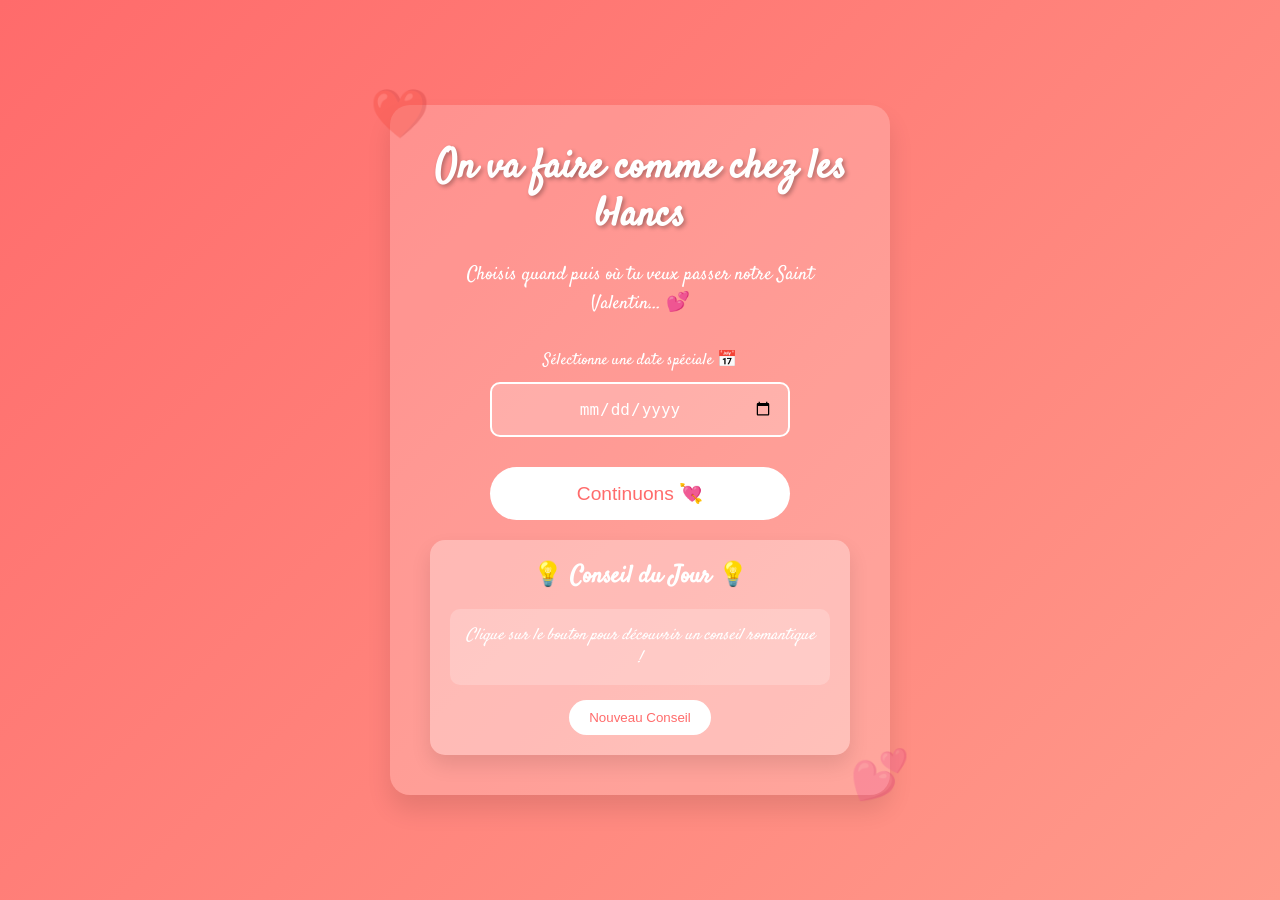
<file: index.html>
<!DOCTYPE html>
<html lang="fr">
<head>
    <meta charset="UTF-8">
    <meta name="viewport" content="width=device-width, initial-scale=1.0, maximum-scale=1.0, user-scalable=no">
    <meta name="theme-color" content="#ff6b6b">
    <meta name="apple-mobile-web-app-capable" content="yes">
    <meta name="apple-mobile-web-app-status-bar-style" content="black-translucent">
    <title>Notre Saint Valentin 💘</title>
    <link rel="stylesheet" href="./styles.css">
    <link rel="apple-touch-icon" href="./heart-icon.png">
</head>
<body>
    <div class="container">
        <h1>On va faire comme chez les blancs </h1>
        <p class="intro-text">Choisis quand puis où tu veux passer notre Saint Valentin... 💕</p>
        
        <div class="calendar-container">
            <label for="valentine-date">Sélectionne une date spéciale 📅</label>
            <input type="date" id="valentine-date" class="calendar-input" required>
        </div>
        
        <button id="continue-btn" class="continue-btn">Continuons 💘</button>

        <div class="conseil-container">
            <h3>💡 Conseil du Jour 💡</h3>
            <div id="conseil-text" class="conseil-text">
                Clique sur le bouton pour découvrir un conseil romantique !
            </div>
            <button id="conseil-btn" class="conseil-btn">Nouveau Conseil</button>
        </div>
    </div>

    <script src="./script.js"></script>
</body>
</html>
</file>
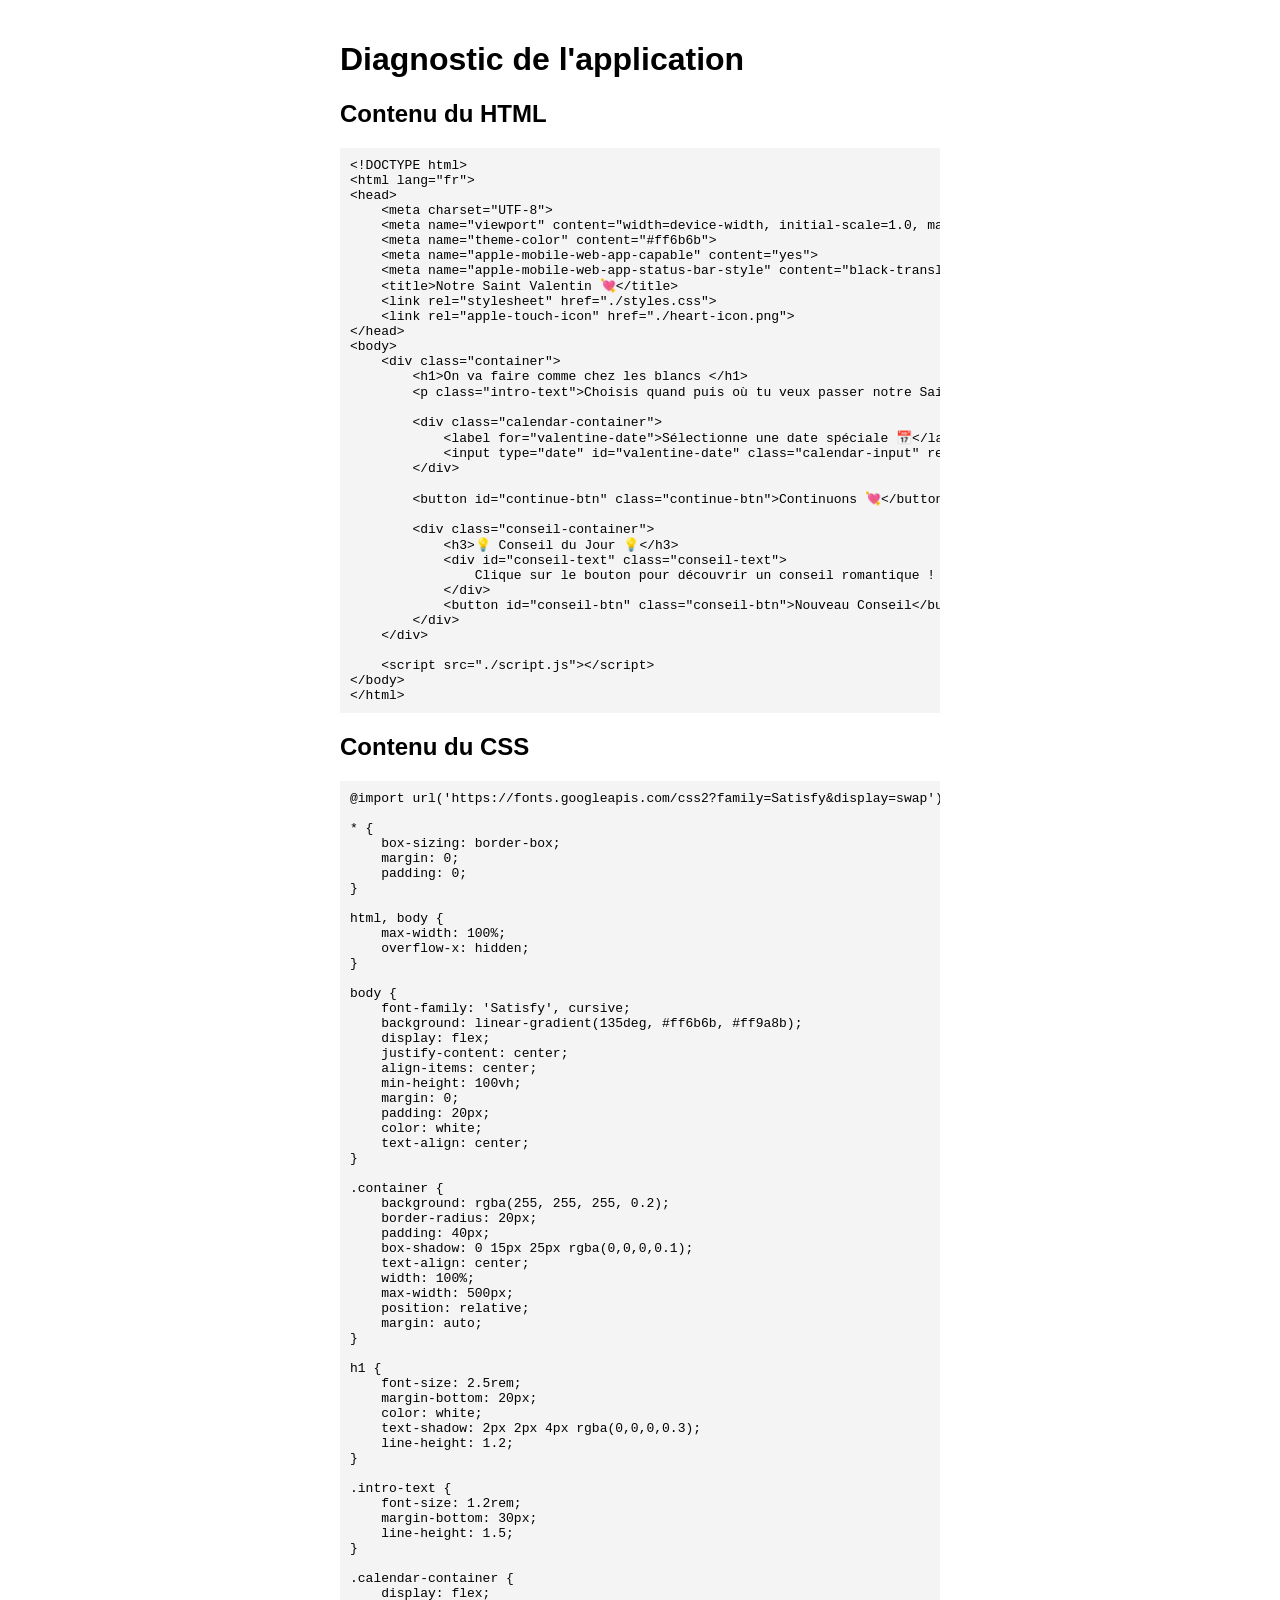
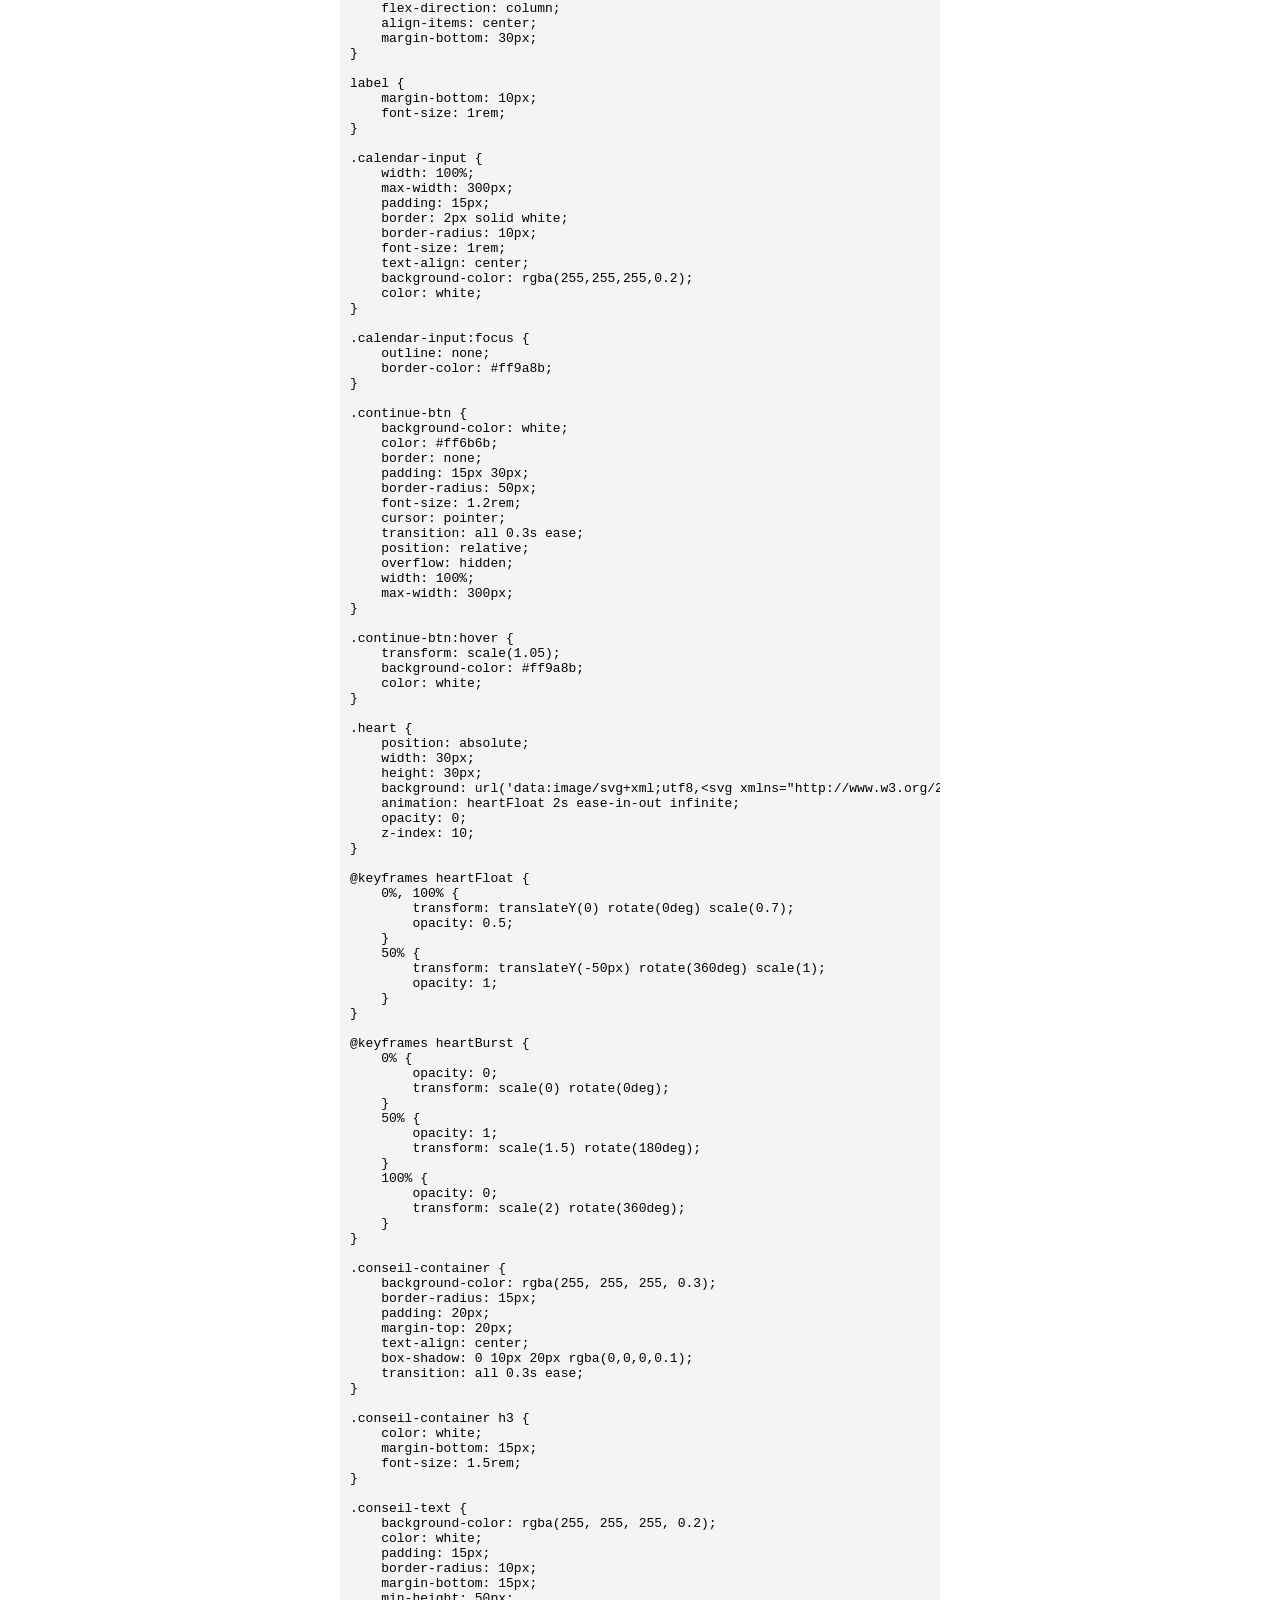
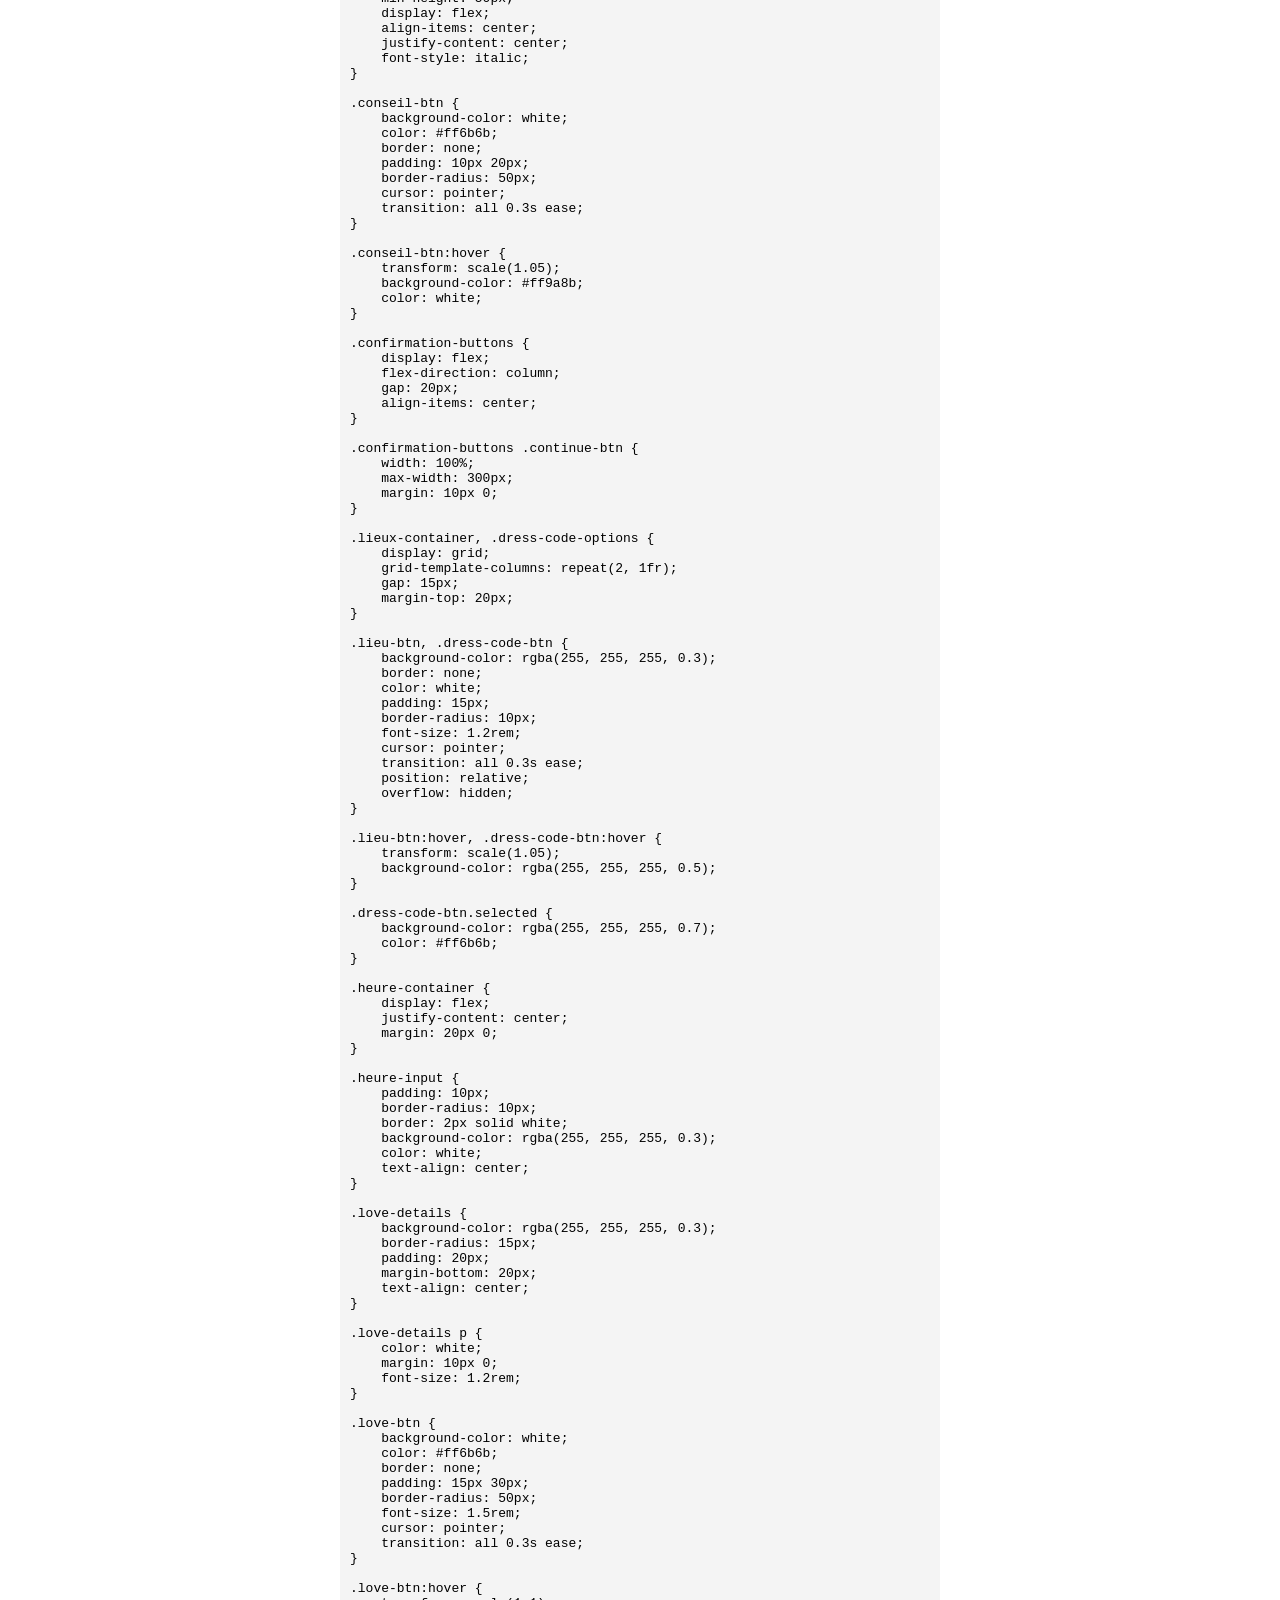
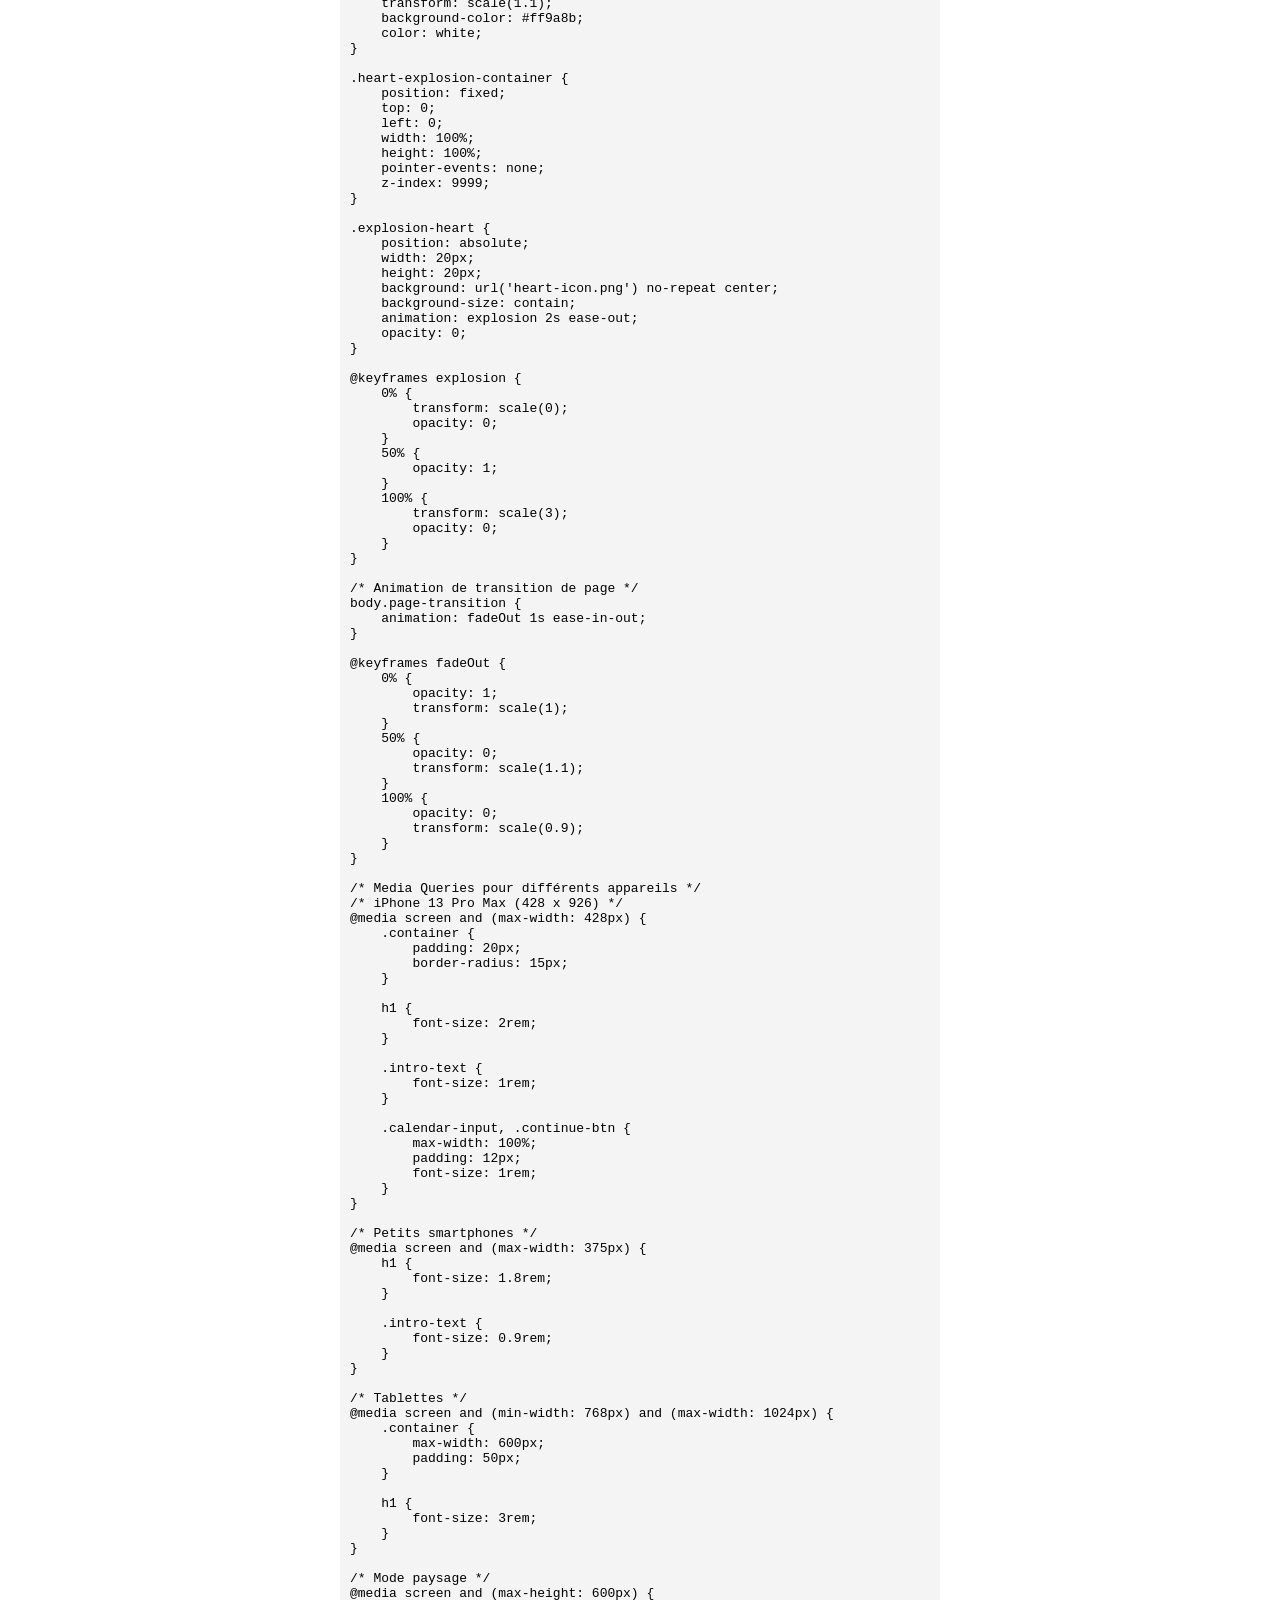
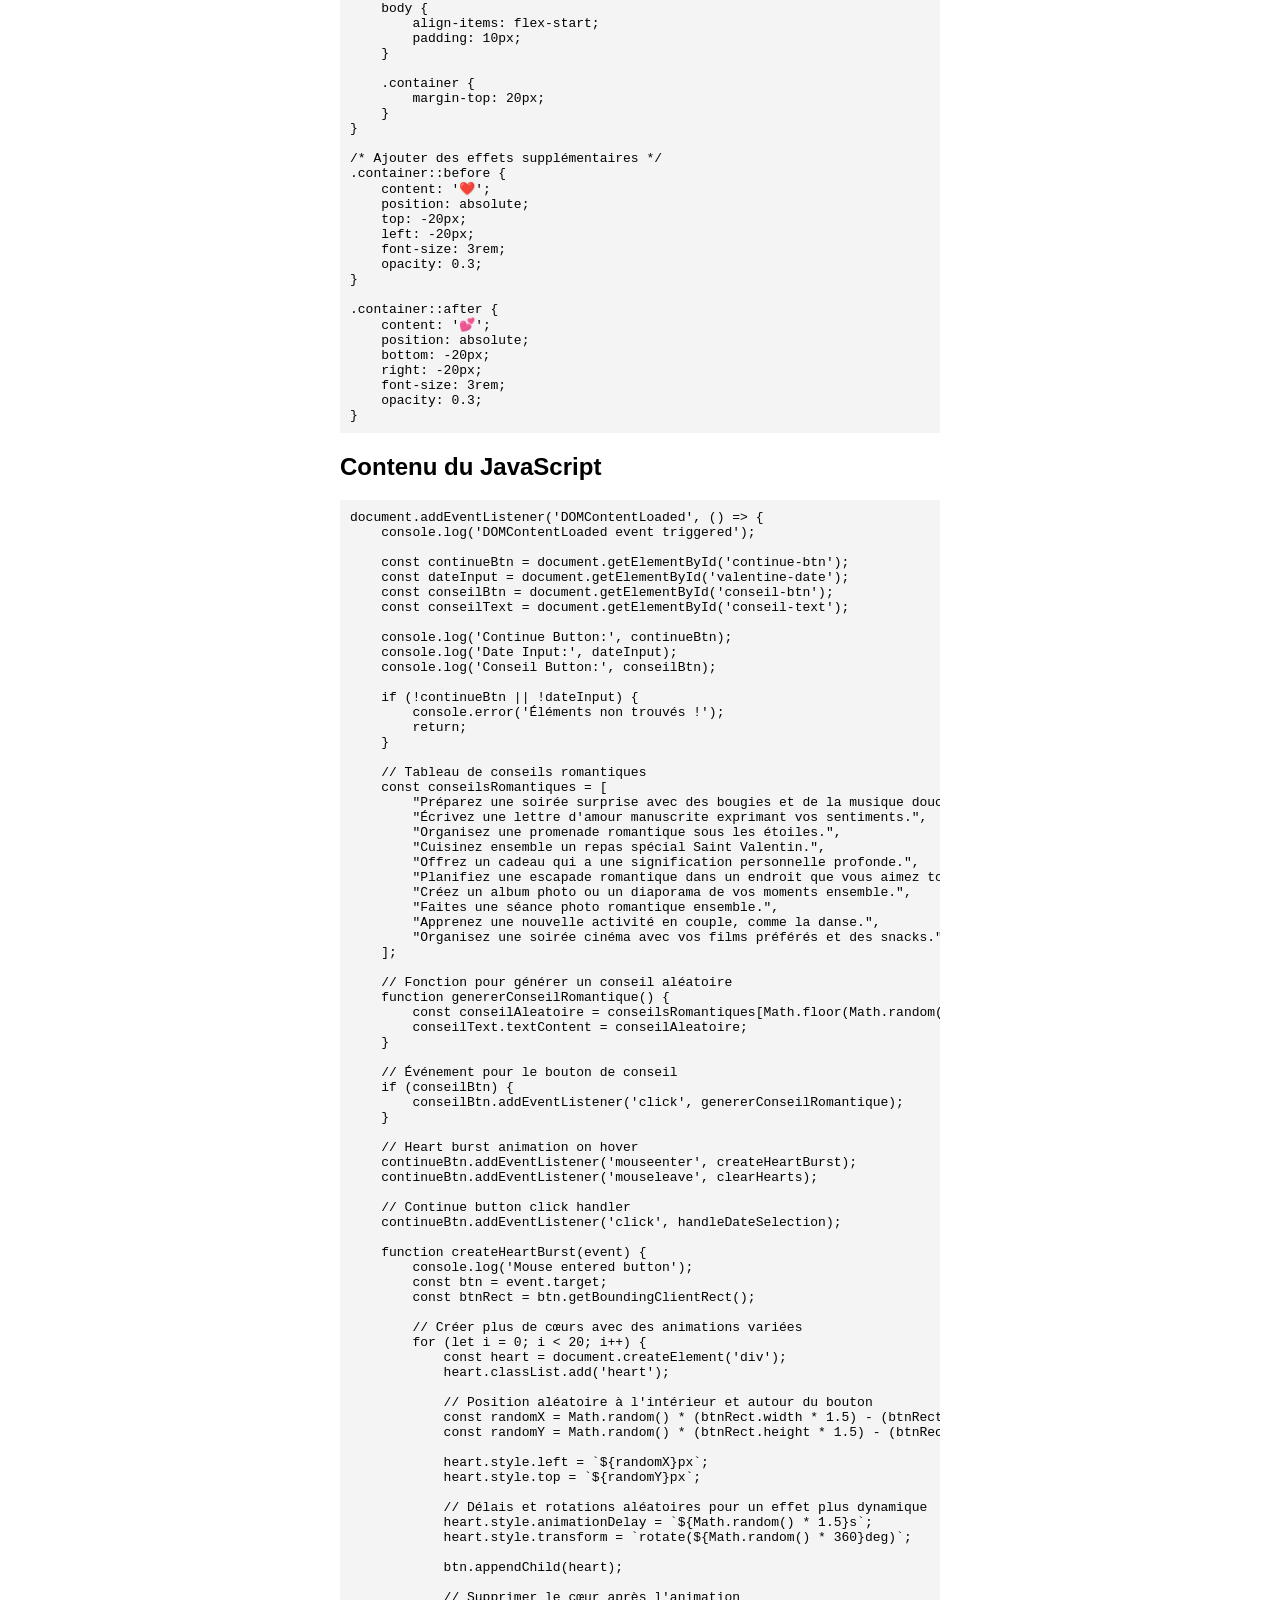
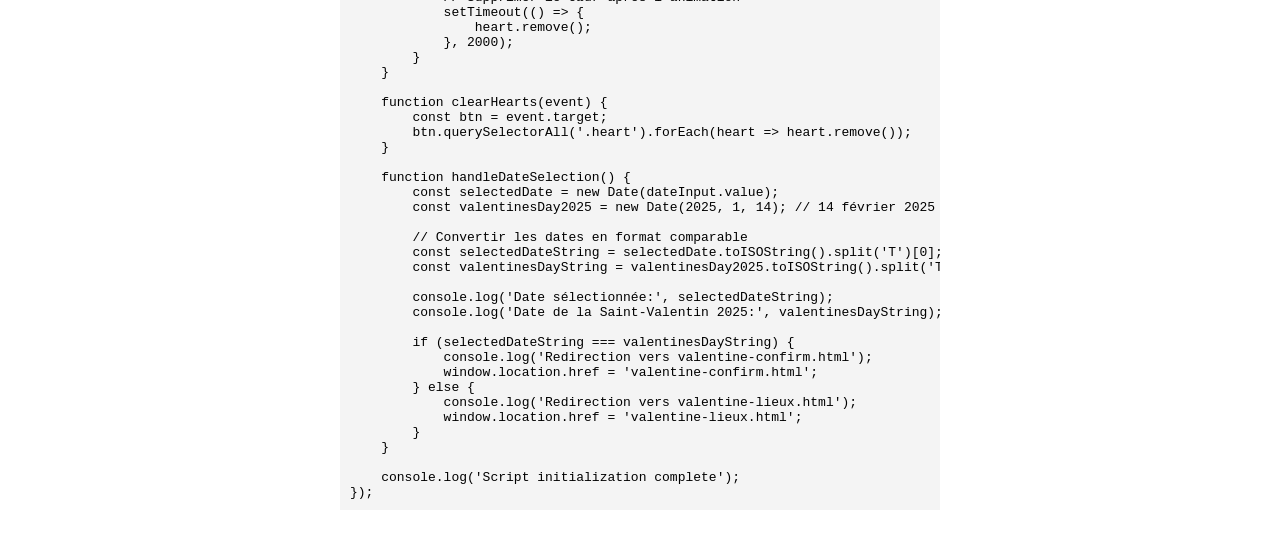
<file: debug.html>
<!DOCTYPE html>
<html lang="fr">
<head>
    <meta charset="UTF-8">
    <title>Debug Page</title>
    <style>
        body { 
            font-family: Arial, sans-serif; 
            max-width: 600px; 
            margin: 0 auto; 
            padding: 20px; 
        }
        pre { 
            background-color: #f4f4f4; 
            padding: 10px; 
            overflow-x: auto; 
        }
    </style>
</head>
<body>
    <h1>Diagnostic de l'application</h1>
    
    <h2>Contenu du HTML</h2>
    <pre id="html-content"></pre>
    
    <h2>Contenu du CSS</h2>
    <pre id="css-content"></pre>
    
    <h2>Contenu du JavaScript</h2>
    <pre id="js-content"></pre>

    <script>
        // Charger et afficher le contenu des fichiers
        async function loadFile(url) {
            try {
                const response = await fetch(url);
                return await response.text();
            } catch (error) {
                return `Erreur de chargement : ${error}`;
            }
        }

        async function displayFileContents() {
            document.getElementById('html-content').textContent = await loadFile('index.html');
            document.getElementById('css-content').textContent = await loadFile('styles.css');
            document.getElementById('js-content').textContent = await loadFile('script.js');
        }

        displayFileContents();
    </script>
</body>
</html>
</file>
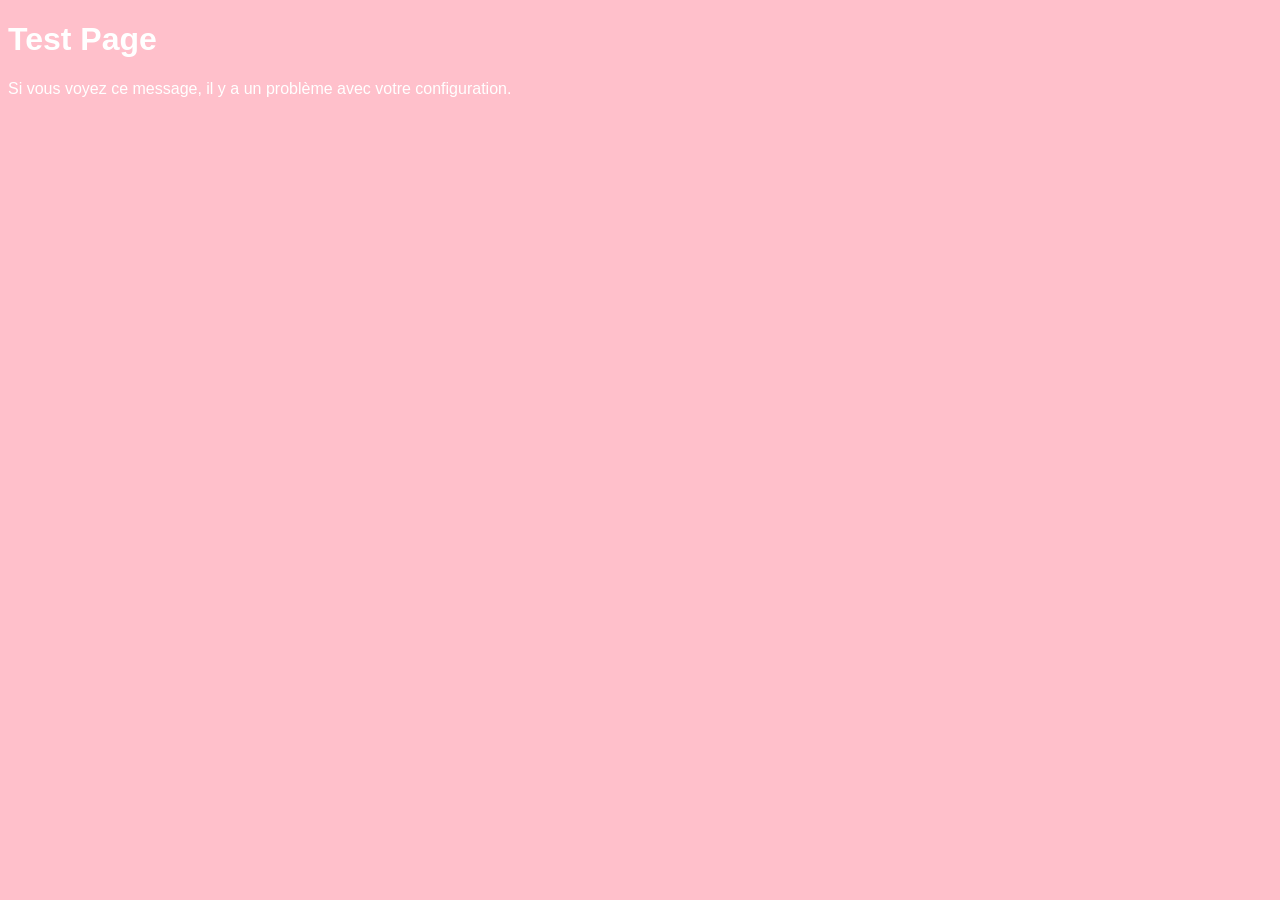
<file: test.html>
<!DOCTYPE html>
<html>
<head>
    <title>Test Page</title>
    <style>
        body { background: pink; color: white; font-family: Arial; }
    </style>
</head>
<body>
    <h1>Test Page</h1>
    <p>Si vous voyez ce message, il y a un problème avec votre configuration.</p>
</body>
</html>
</file>
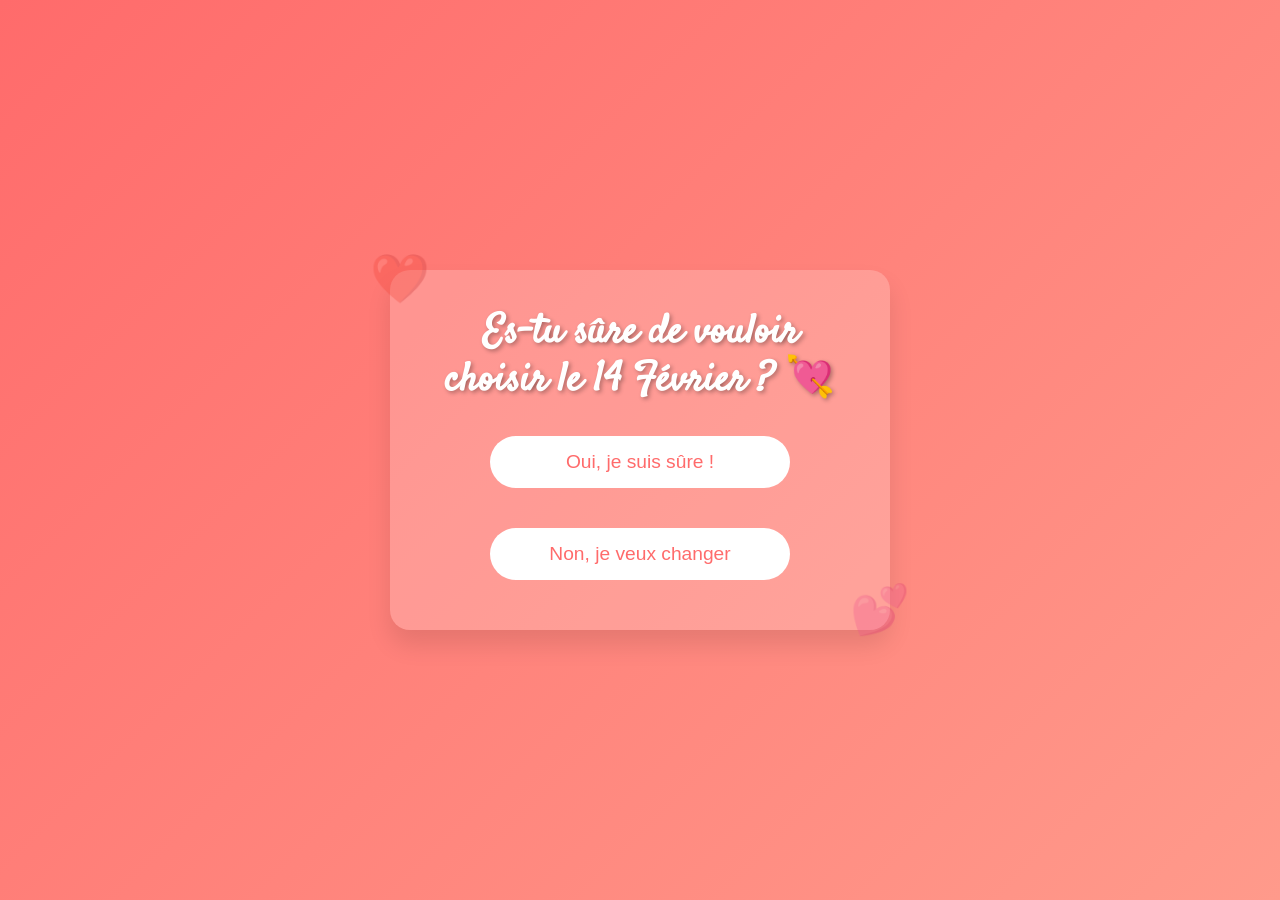
<file: valentine-confirm.html>
<!DOCTYPE html>
<html lang="fr">
<head>
    <meta charset="UTF-8">
    <meta name="viewport" content="width=device-width, initial-scale=1.0, maximum-scale=1.0, user-scalable=no">
    <title>Confirmation Saint Valentin 💘</title>
    <link rel="stylesheet" href="./styles.css">
</head>
<body>
    <div class="container">
        <h1>Es-tu sûre de vouloir choisir le 14 Février ? 💘</h1>
        
        <div class="confirmation-buttons">
            <button id="confirm-yes" class="continue-btn">Oui, je suis sûre !</button>
            <button id="confirm-change" class="continue-btn">Non, je veux changer</button>
        </div>
    </div>

    <script>
        document.getElementById('confirm-yes').addEventListener('click', () => {
            window.location.href = 'valentine-lieux.html';
        });

        document.getElementById('confirm-change').addEventListener('click', () => {
            window.location.href = 'index.html';
        });
    </script>
</body>
</html>
</file>
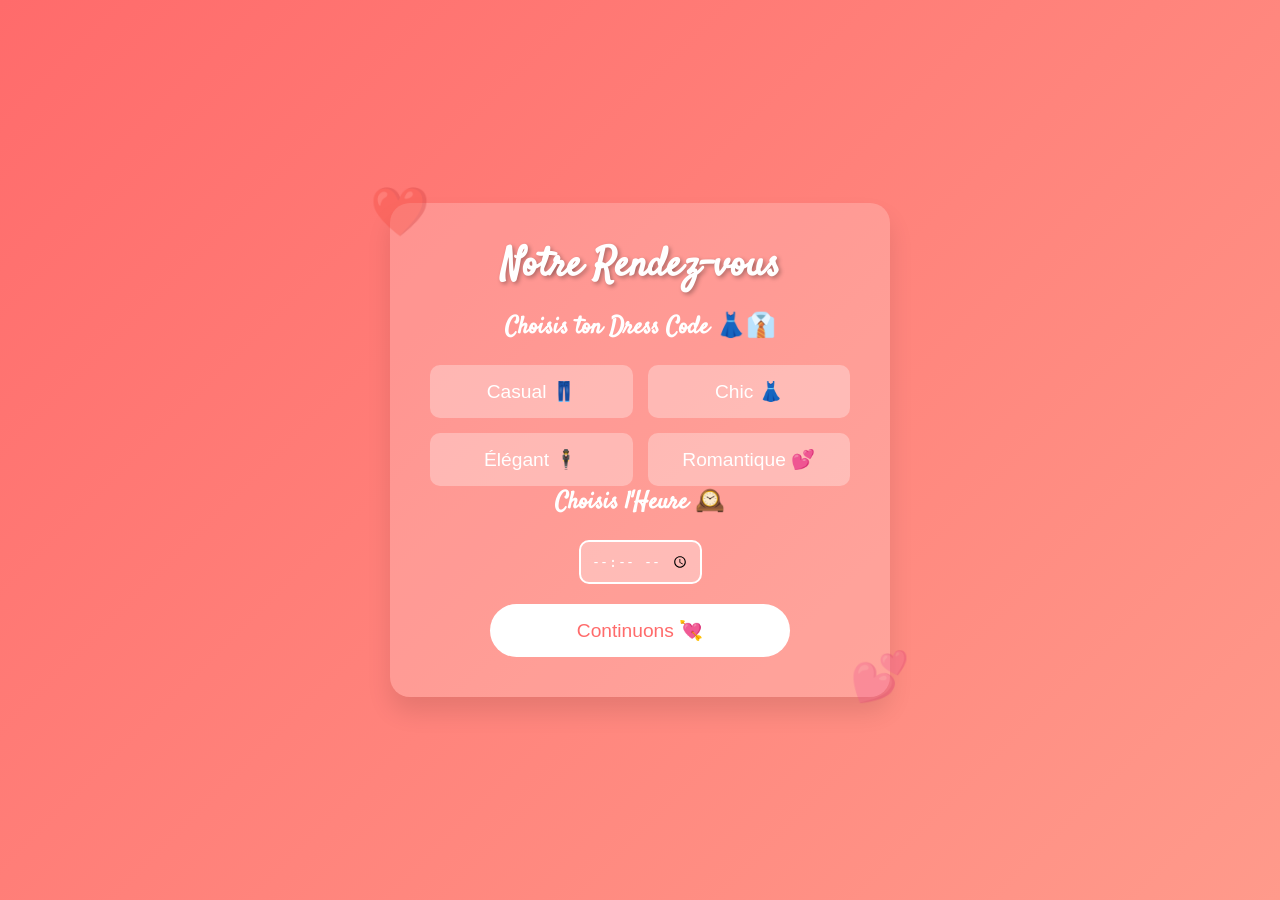
<file: valentine-dress-code.html>
<!DOCTYPE html>
<html lang="fr">
<head>
    <meta charset="UTF-8">
    <meta name="viewport" content="width=device-width, initial-scale=1.0, maximum-scale=1.0, user-scalable=no">
    <title>Dress Code et Heure 💘</title>
    <link rel="stylesheet" href="./styles.css">
</head>
<body>
    <div class="container">
        <h1 id="lieu-titre">Notre Rendez-vous</h1>
        
        <div class="dress-code-container">
            <h2>Choisis ton Dress Code 👗👔</h2>
            <div class="dress-code-options">
                <button class="dress-code-btn" data-code="casual">Casual 👖</button>
                <button class="dress-code-btn" data-code="chic">Chic 👗</button>
                <button class="dress-code-btn" data-code="elegant">Élégant 🕴️</button>
                <button class="dress-code-btn" data-code="romantique">Romantique 💕</button>
            </div>

            <h2>Choisis l'Heure 🕰️</h2>
            <div class="heure-container">
                <input type="time" id="heure-rendez-vous" class="heure-input">
            </div>

            <button id="continuer-btn" class="continue-btn">Continuons 💘</button>
        </div>
    </div>

    <script src="./script-dress-code.js"></script>
</body>
</html>
</file>
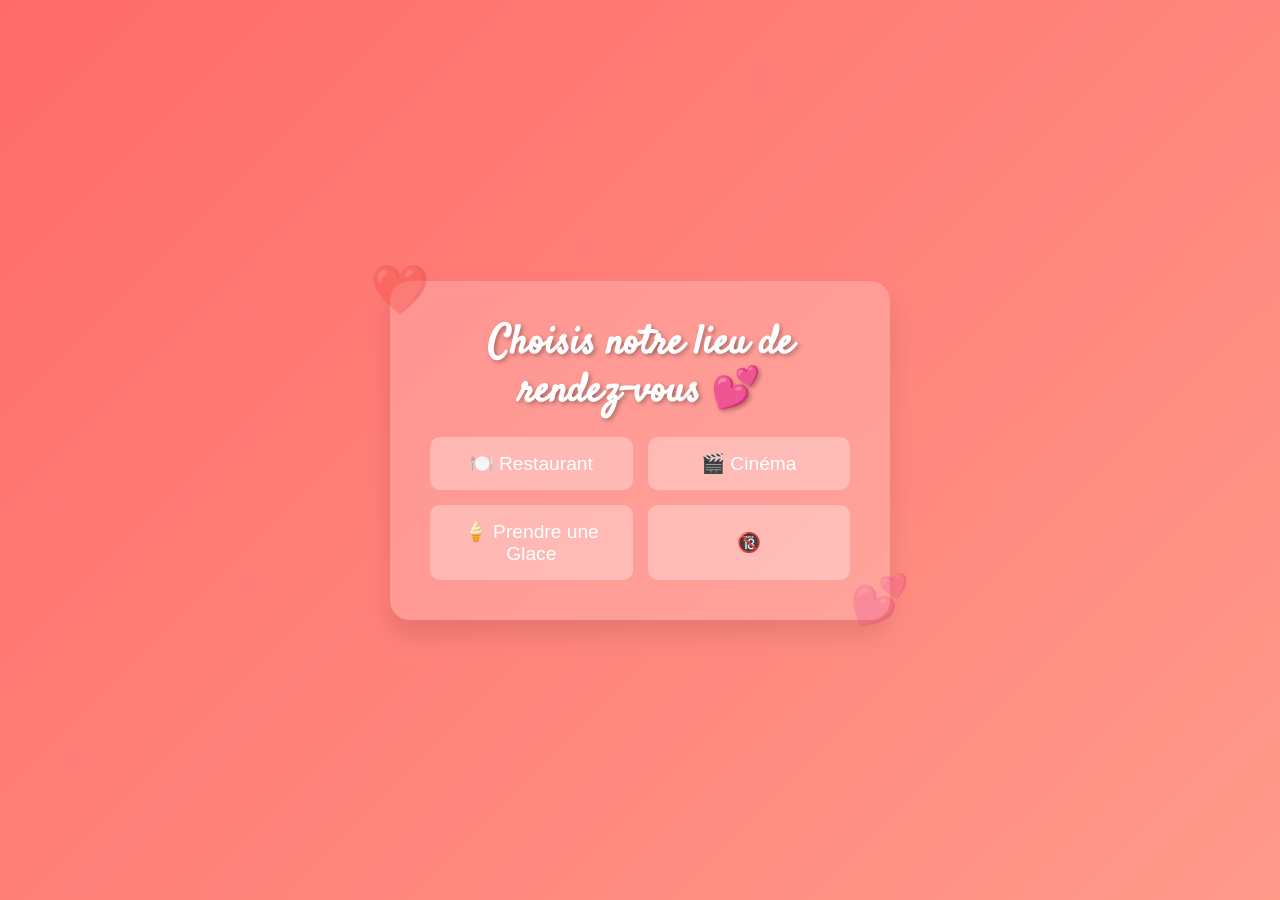
<file: valentine-lieux.html>
<!DOCTYPE html>
<html lang="fr">
<head>
    <meta charset="UTF-8">
    <meta name="viewport" content="width=device-width, initial-scale=1.0, maximum-scale=1.0, user-scalable=no">
    <title>Choisis notre lieu 💘</title>
    <link rel="stylesheet" href="./styles.css">
</head>
<body>
    <div class="container">
        <h1>Choisis notre lieu de rendez-vous 💕</h1>
        
        <div class="lieux-container">
            <button class="lieu-btn" data-lieu="restaurant">🍽️ Restaurant</button>
            <button class="lieu-btn" data-lieu="cinema">🎬 Cinéma</button>
            <button class="lieu-btn" data-lieu="prendre-glace">🍦 Prendre une Glace</button>
            <button class="lieu-btn" data-lieu="-18">🔞</button>
        </div>
    </div>

    <script src="./script-lieux.js"></script>
</body>
</html>
</file>
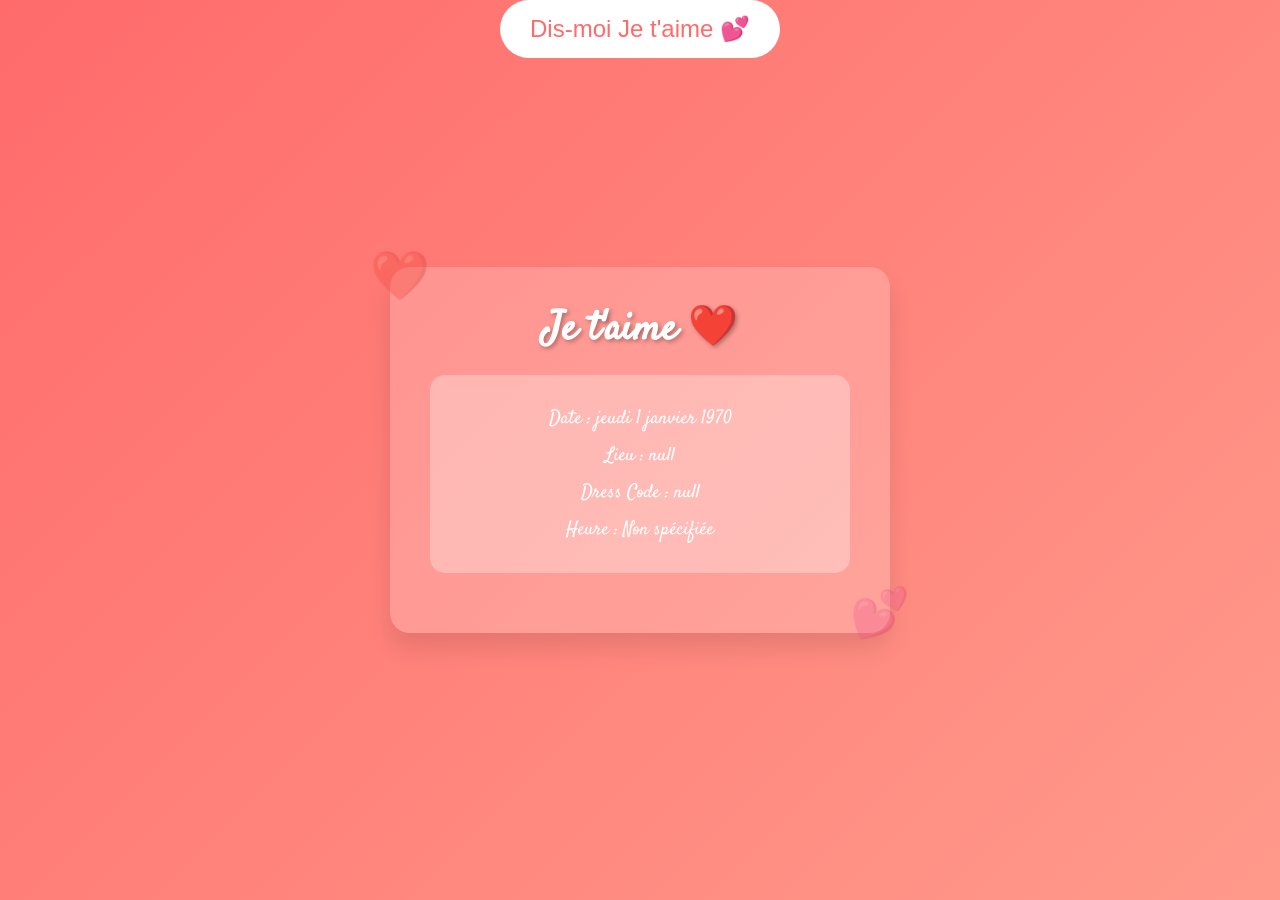
<file: valentine-love.html>
<!DOCTYPE html>
<html lang="fr">
<head>
    <meta charset="UTF-8">
    <meta name="viewport" content="width=device-width, initial-scale=1.0, maximum-scale=1.0, user-scalable=no">
    <title>Je t'aime 💘</title>
    <link rel="stylesheet" href="./styles.css">
</head>
<body>
    <div class="container">
        <h1>Je t'aime ❤️</h1>
        <div class="love-details">
            <p id="date-detail">Date : </p>
            <p id="lieu-detail">Lieu : </p>
            <p id="dress-code-detail">Dress Code : </p>
            <p id="heure-detail">Heure : </p>
        </div>
        
        <div class="heart-explosion-container">
            <button id="love-btn" class="love-btn">Dis-moi Je t'aime 💕</button>
        </div>
    </div>

    <script src="./script-love.js"></script>
</body>
</html>
</file>
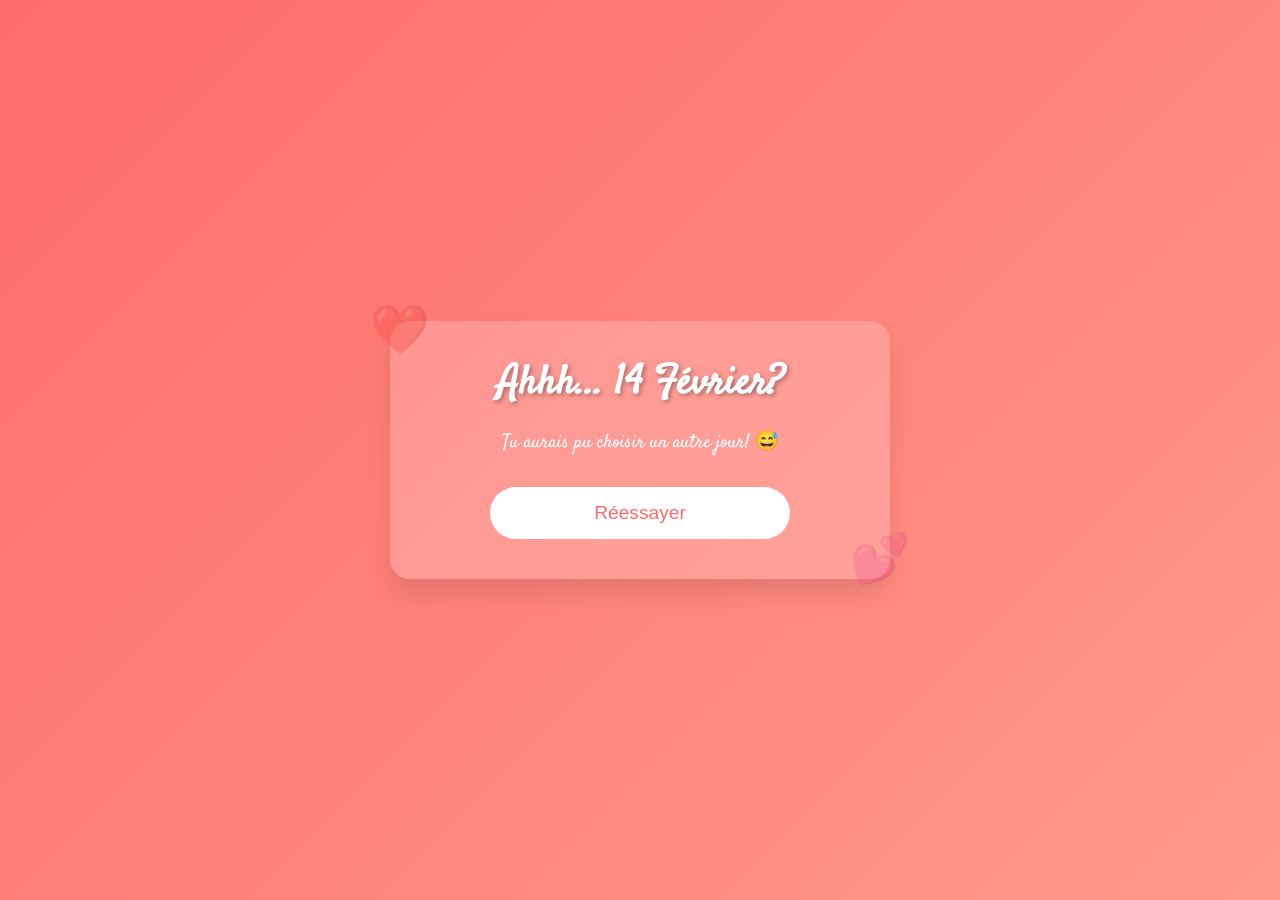
<file: valentine-no.html>
<!DOCTYPE html>
<html lang="fr">
<head>
    <meta charset="UTF-8">
    <meta name="viewport" content="width=device-width, initial-scale=1.0">
    <title>Oh Non! le 14 Février</title>
    <link rel="stylesheet" href="./styles.css">
</head>
<body>
    <div class="container">
        <h1>Ahhh... 14 Février?</h1>
        <p class="intro-text">Tu aurais pu choisir un autre jour! 😅</p>
        <button id="try-again-btn" class="continue-btn">Réessayer</button>
    </div>

    <script>
        document.getElementById('try-again-btn').addEventListener('click', () => {
            window.location.href = 'index.html';
        });
    </script>
</body>
</html>
</file>
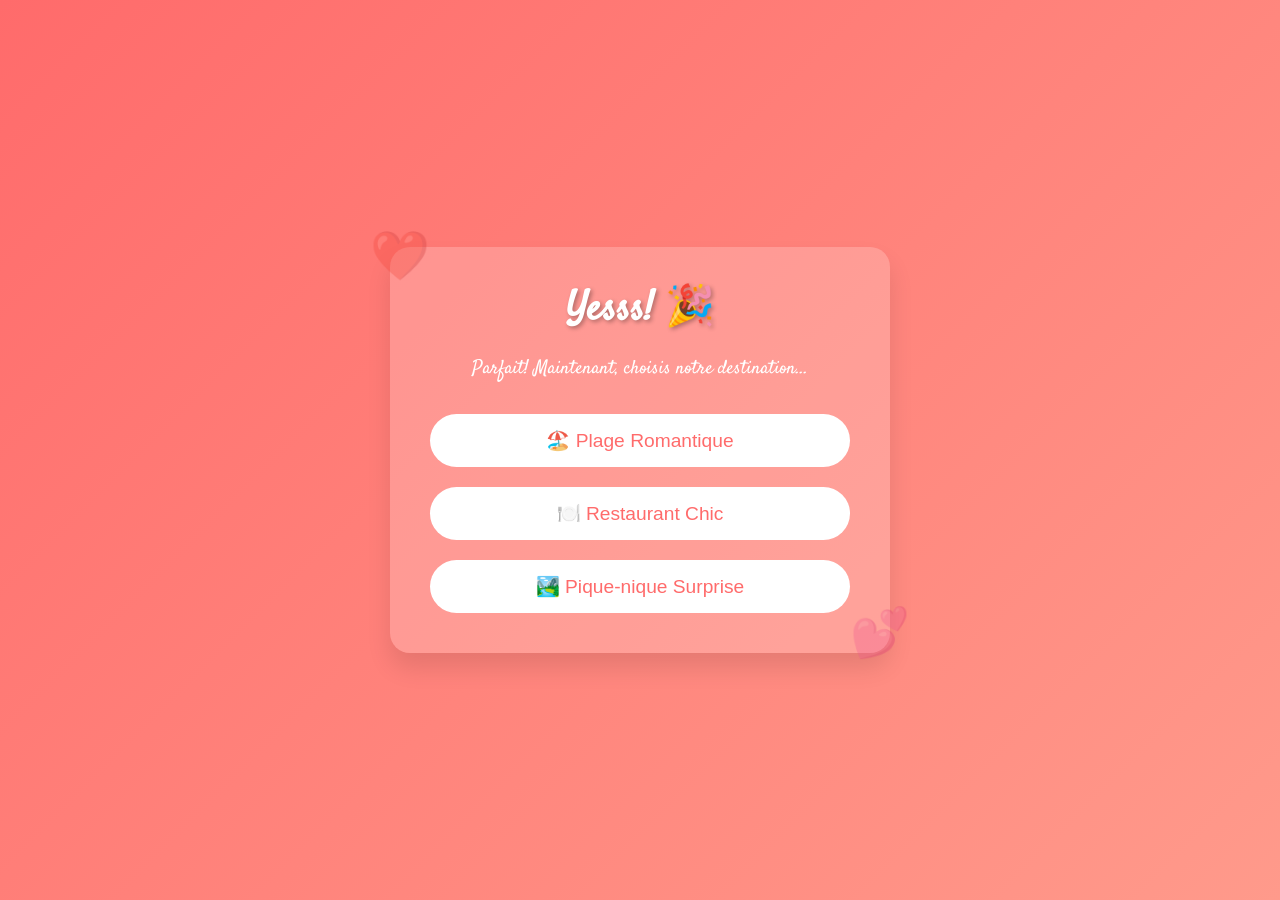
<file: valentine-yes.html>
<!DOCTYPE html>
<html lang="fr">
<head>
    <meta charset="UTF-8">
    <meta name="viewport" content="width=device-width, initial-scale=1.0">
    <title>Yesss! Pas le 14 Février</title>
    <link rel="stylesheet" href="styles.css">
</head>
<body>
    <div class="container">
        <h1>Yesss! 🎉</h1>
        <p class="intro-text">Parfait! Maintenant, choisis notre destination...</p>
        
        <div class="location-choices">
            <button class="location-btn">🏖️ Plage Romantique</button>
            <button class="location-btn">🍽️ Restaurant Chic</button>
            <button class="location-btn">🏞️ Pique-nique Surprise</button>
        </div>
    </div>

    <style>
        .location-choices {
            display: flex;
            flex-direction: column;
            gap: 20px;
        }
        .location-btn {
            background-color: white;
            color: #ff6b6b;
            border: none;
            padding: 15px 30px;
            border-radius: 50px;
            font-size: 1.2rem;
            cursor: pointer;
            transition: all 0.3s ease;
        }
        .location-btn:hover {
            transform: scale(1.05);
            background-color: #ff9a8b;
            color: white;
        }
    </style>
</body>
</html>
</file>
<file: styles.css>
@import url('https://fonts.googleapis.com/css2?family=Satisfy&display=swap');

* {
    box-sizing: border-box;
    margin: 0;
    padding: 0;
}

html, body {
    max-width: 100%;
    overflow-x: hidden;
}

body {
    font-family: 'Satisfy', cursive;
    background: linear-gradient(135deg, #ff6b6b, #ff9a8b);
    display: flex;
    justify-content: center;
    align-items: center;
    min-height: 100vh;
    margin: 0;
    padding: 20px;
    color: white;
    text-align: center;
}

.container {
    background: rgba(255, 255, 255, 0.2);
    border-radius: 20px;
    padding: 40px;
    box-shadow: 0 15px 25px rgba(0,0,0,0.1);
    text-align: center;
    width: 100%;
    max-width: 500px;
    position: relative;
    margin: auto;
}

h1 {
    font-size: 2.5rem;
    margin-bottom: 20px;
    color: white;
    text-shadow: 2px 2px 4px rgba(0,0,0,0.3);
    line-height: 1.2;
}

.intro-text {
    font-size: 1.2rem;
    margin-bottom: 30px;
    line-height: 1.5;
}

.calendar-container {
    display: flex;
    flex-direction: column;
    align-items: center;
    margin-bottom: 30px;
}

label {
    margin-bottom: 10px;
    font-size: 1rem;
}

.calendar-input {
    width: 100%;
    max-width: 300px;
    padding: 15px;
    border: 2px solid white;
    border-radius: 10px;
    font-size: 1rem;
    text-align: center;
    background-color: rgba(255,255,255,0.2);
    color: white;
}

.calendar-input:focus {
    outline: none;
    border-color: #ff9a8b;
}

.continue-btn {
    background-color: white;
    color: #ff6b6b;
    border: none;
    padding: 15px 30px;
    border-radius: 50px;
    font-size: 1.2rem;
    cursor: pointer;
    transition: all 0.3s ease;
    position: relative;
    overflow: hidden;
    width: 100%;
    max-width: 300px;
}

.continue-btn:hover {
    transform: scale(1.05);
    background-color: #ff9a8b;
    color: white;
}

.heart {
    position: absolute;
    width: 30px;
    height: 30px;
    background: url('data:image/svg+xml;utf8,<svg xmlns="http://www.w3.org/2000/svg" viewBox="0 0 24 24" fill="%23ff6b6b"><path d="M12 21.35l-1.45-1.32C5.4 15.36 2 12.28 2 8.5 2 5.42 4.42 3 7.5 3c1.74 0 3.41.81 4.5 2.09C13.09 3.81 14.76 3 16.5 3 19.58 3 22 5.42 22 8.5c0 3.78-3.4 6.86-8.55 11.54L12 21.35z"/></svg>') no-repeat center/contain;
    animation: heartFloat 2s ease-in-out infinite;
    opacity: 0;
    z-index: 10;
}

@keyframes heartFloat {
    0%, 100% { 
        transform: translateY(0) rotate(0deg) scale(0.7); 
        opacity: 0.5;
    }
    50% { 
        transform: translateY(-50px) rotate(360deg) scale(1); 
        opacity: 1;
    }
}

@keyframes heartBurst {
    0% { 
        opacity: 0; 
        transform: scale(0) rotate(0deg); 
    }
    50% { 
        opacity: 1; 
        transform: scale(1.5) rotate(180deg); 
    }
    100% { 
        opacity: 0; 
        transform: scale(2) rotate(360deg); 
    }
}

.conseil-container {
    background-color: rgba(255, 255, 255, 0.3);
    border-radius: 15px;
    padding: 20px;
    margin-top: 20px;
    text-align: center;
    box-shadow: 0 10px 20px rgba(0,0,0,0.1);
    transition: all 0.3s ease;
}

.conseil-container h3 {
    color: white;
    margin-bottom: 15px;
    font-size: 1.5rem;
}

.conseil-text {
    background-color: rgba(255, 255, 255, 0.2);
    color: white;
    padding: 15px;
    border-radius: 10px;
    margin-bottom: 15px;
    min-height: 50px;
    display: flex;
    align-items: center;
    justify-content: center;
    font-style: italic;
}

.conseil-btn {
    background-color: white;
    color: #ff6b6b;
    border: none;
    padding: 10px 20px;
    border-radius: 50px;
    cursor: pointer;
    transition: all 0.3s ease;
}

.conseil-btn:hover {
    transform: scale(1.05);
    background-color: #ff9a8b;
    color: white;
}

.confirmation-buttons {
    display: flex;
    flex-direction: column;
    gap: 20px;
    align-items: center;
}

.confirmation-buttons .continue-btn {
    width: 100%;
    max-width: 300px;
    margin: 10px 0;
}

.lieux-container, .dress-code-options {
    display: grid;
    grid-template-columns: repeat(2, 1fr);
    gap: 15px;
    margin-top: 20px;
}

.lieu-btn, .dress-code-btn {
    background-color: rgba(255, 255, 255, 0.3);
    border: none;
    color: white;
    padding: 15px;
    border-radius: 10px;
    font-size: 1.2rem;
    cursor: pointer;
    transition: all 0.3s ease;
    position: relative;
    overflow: hidden;
}

.lieu-btn:hover, .dress-code-btn:hover {
    transform: scale(1.05);
    background-color: rgba(255, 255, 255, 0.5);
}

.dress-code-btn.selected {
    background-color: rgba(255, 255, 255, 0.7);
    color: #ff6b6b;
}

.heure-container {
    display: flex;
    justify-content: center;
    margin: 20px 0;
}

.heure-input {
    padding: 10px;
    border-radius: 10px;
    border: 2px solid white;
    background-color: rgba(255, 255, 255, 0.3);
    color: white;
    text-align: center;
}

.love-details {
    background-color: rgba(255, 255, 255, 0.3);
    border-radius: 15px;
    padding: 20px;
    margin-bottom: 20px;
    text-align: center;
}

.love-details p {
    color: white;
    margin: 10px 0;
    font-size: 1.2rem;
}

.love-btn {
    background-color: white;
    color: #ff6b6b;
    border: none;
    padding: 15px 30px;
    border-radius: 50px;
    font-size: 1.5rem;
    cursor: pointer;
    transition: all 0.3s ease;
}

.love-btn:hover {
    transform: scale(1.1);
    background-color: #ff9a8b;
    color: white;
}

.heart-explosion-container {
    position: fixed;
    top: 0;
    left: 0;
    width: 100%;
    height: 100%;
    pointer-events: none;
    z-index: 9999;
}

.explosion-heart {
    position: absolute;
    width: 20px;
    height: 20px;
    background: url('heart-icon.png') no-repeat center;
    background-size: contain;
    animation: explosion 2s ease-out;
    opacity: 0;
}

@keyframes explosion {
    0% {
        transform: scale(0);
        opacity: 0;
    }
    50% {
        opacity: 1;
    }
    100% {
        transform: scale(3);
        opacity: 0;
    }
}

/* Animation de transition de page */
body.page-transition {
    animation: fadeOut 1s ease-in-out;
}

@keyframes fadeOut {
    0% {
        opacity: 1;
        transform: scale(1);
    }
    50% {
        opacity: 0;
        transform: scale(1.1);
    }
    100% {
        opacity: 0;
        transform: scale(0.9);
    }
}

/* Media Queries pour différents appareils */
/* iPhone 13 Pro Max (428 x 926) */
@media screen and (max-width: 428px) {
    .container {
        padding: 20px;
        border-radius: 15px;
    }

    h1 {
        font-size: 2rem;
    }

    .intro-text {
        font-size: 1rem;
    }

    .calendar-input, .continue-btn {
        max-width: 100%;
        padding: 12px;
        font-size: 1rem;
    }
}

/* Petits smartphones */
@media screen and (max-width: 375px) {
    h1 {
        font-size: 1.8rem;
    }

    .intro-text {
        font-size: 0.9rem;
    }
}

/* Tablettes */
@media screen and (min-width: 768px) and (max-width: 1024px) {
    .container {
        max-width: 600px;
        padding: 50px;
    }

    h1 {
        font-size: 3rem;
    }
}

/* Mode paysage */
@media screen and (max-height: 600px) {
    body {
        align-items: flex-start;
        padding: 10px;
    }

    .container {
        margin-top: 20px;
    }
}

/* Ajouter des effets supplémentaires */
.container::before {
    content: '❤️';
    position: absolute;
    top: -20px;
    left: -20px;
    font-size: 3rem;
    opacity: 0.3;
}

.container::after {
    content: '💕';
    position: absolute;
    bottom: -20px;
    right: -20px;
    font-size: 3rem;
    opacity: 0.3;
}
</file>
